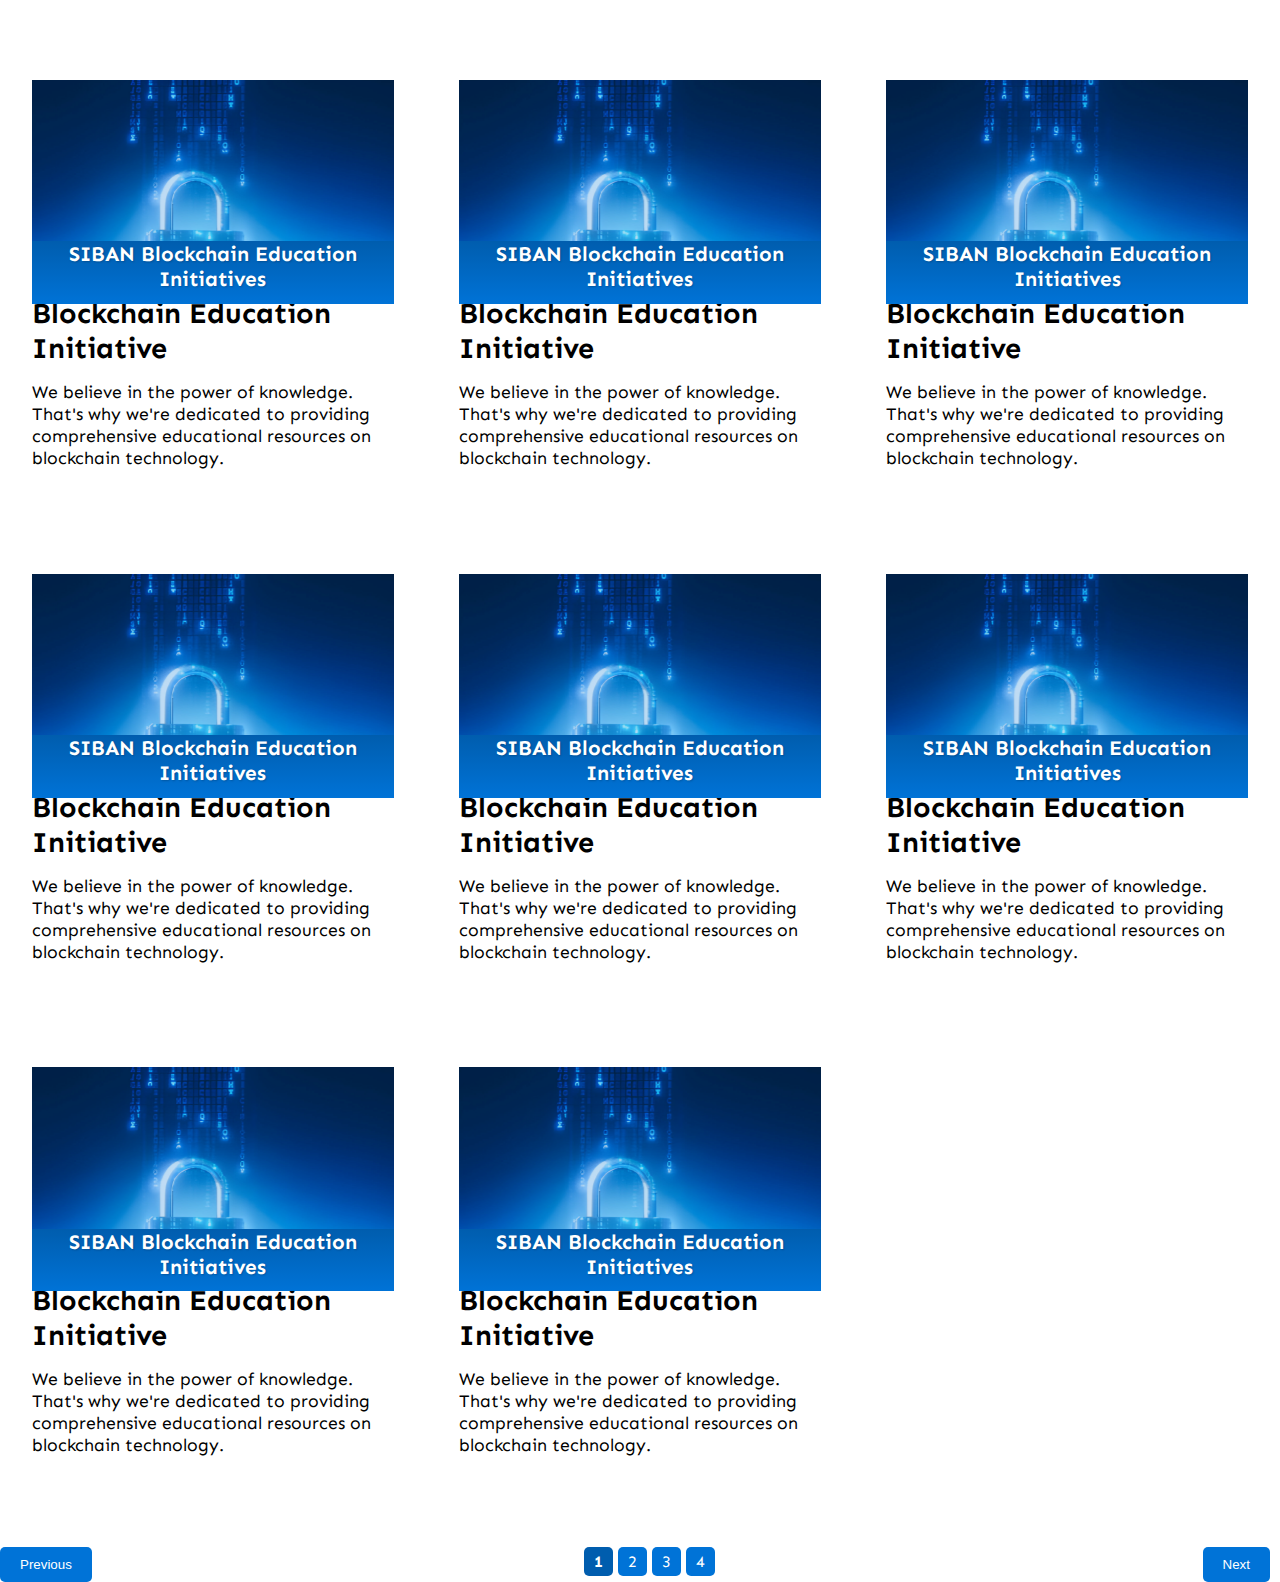
<file: per.html>
<!DOCTYPE html>
<html lang="en">
<head>
    <meta charset="UTF-8">
    <meta name="viewport" content="width=device-width, initial-scale=1.0">
    <title>Document</title>
    <link rel="stylesheet" href="css/style.css">
</head>
<body>
    <!DOCTYPE html>
<html lang="en">
<head>
    <meta charset="UTF-8">
    <meta name="viewport" content="width=device-width, initial-scale=1.0">
    <title>Pagination Example</title>
    <style>
    

        .pagination {
            margin-top: 20px;
        }

        .pagination button {
            margin-right: 10px;
        }

        .pagination .pageNumber {
            cursor: pointer;
        }

        .pagination .pageNumber.active {
            font-weight: bold;
        }

        .SIBAN_blockchain_flex1{
            display: grid;
            grid-template-columns: 1fr 1fr 1fr;
            gap: .1rem;
        }
    </style>
</head>
<body>

<div class="SIBAN_blockchain_edu">
    <div class="SIBAN_blockchain_flex1">
        <!-- Content Blocks -->
        <div class="SIBAN_blockchain_info">
            <div class="SIBAN_blockchain_img_content" style="background-image: url('images/blcokchain_image.png');">
                <div class="SIBAN_blockchain_content_1">
                    <h4>SIBAN Blockchain Education Initiatives</h4>
                </div>
            </div>
            <div class="SIBAN_blockchain_content_2">
                <h3>Blockchain Education Initiative</h3>
                <p>We believe in the power of knowledge. That's why we're dedicated to providing comprehensive 
                    educational resources on blockchain technology.
                </p>
                <a style="color: #fff;" href="#">Documentation <i class="fa fa-arrow-right" aria-hidden="true"></i></a>
            </div>
        </div>
    
        <div class="SIBAN_blockchain_info">
            <div class="SIBAN_blockchain_img_content" style="background-image: url('images/blcokchain_image.png');">
                <div class="SIBAN_blockchain_content_1">
                    <h4>SIBAN Blockchain Education Initiatives</h4>
                </div>
            </div>
            <div class="SIBAN_blockchain_content_2">
                <h3>Blockchain Education Initiative</h3>
                <p>We believe in the power of knowledge. That's why we're dedicated to providing comprehensive 
                    educational resources on blockchain technology.
                </p>
                <a style="color: #fff;" href="#">Documentation <i class="fa fa-arrow-right" aria-hidden="true"></i></a>
            </div>
        </div>
    
        <div class="SIBAN_blockchain_info">
            <div class="SIBAN_blockchain_img_content" style="background-image: url('images/blcokchain_image.png');">
                <div class="SIBAN_blockchain_content_1">
                    <h4>SIBAN Blockchain Education Initiatives</h4>
                </div>
            </div>
            <div class="SIBAN_blockchain_content_2">
                <h3>Blockchain Education Initiative</h3>
                <p>We believe in the power of knowledge. That's why we're dedicated to providing comprehensive 
                    educational resources on blockchain technology.
                </p>
                <a style="color: #fff;" href="#">Documentation <i class="fa fa-arrow-right" aria-hidden="true"></i></a>
            </div>
        </div>
    
        <div class="SIBAN_blockchain_info">
            <div class="SIBAN_blockchain_img_content" style="background-image: url('images/blcokchain_image.png');">
                <div class="SIBAN_blockchain_content_1">
                    <h4>SIBAN Blockchain Education Initiatives</h4>
                </div>
            </div>
            <div class="SIBAN_blockchain_content_2">
                <h3>Blockchain Education Initiative</h3>
                <p>We believe in the power of knowledge. That's why we're dedicated to providing comprehensive 
                    educational resources on blockchain technology.
                </p>
                <a style="color: #fff;" href="#">Documentation <i class="fa fa-arrow-right" aria-hidden="true"></i></a>
            </div>
        </div>
    
        <div class="SIBAN_blockchain_info">
            <div class="SIBAN_blockchain_img_content" style="background-image: url('images/blcokchain_image.png');">
                <div class="SIBAN_blockchain_content_1">
                    <h4>SIBAN Blockchain Education Initiatives</h4>
                </div>
            </div>
            <div class="SIBAN_blockchain_content_2">
                <h3>Blockchain Education Initiative</h3>
                <p>We believe in the power of knowledge. That's why we're dedicated to providing comprehensive 
                    educational resources on blockchain technology.
                </p>
                <a style="color: #fff;" href="#">Documentation <i class="fa fa-arrow-right" aria-hidden="true"></i></a>
            </div>
        </div>

        <div class="SIBAN_blockchain_info">
            <div class="SIBAN_blockchain_img_content" style="background-image: url('images/blcokchain_image.png');">
                <div class="SIBAN_blockchain_content_1">
                    <h4>SIBAN Blockchain Education Initiatives</h4>
                </div>
            </div>
            <div class="SIBAN_blockchain_content_2">
                <h3>Blockchain Education Initiative</h3>
                <p>We believe in the power of knowledge. That's why we're dedicated to providing comprehensive 
                    educational resources on blockchain technology.
                </p>
                <a style="color: #fff;" href="#">Documentation <i class="fa fa-arrow-right" aria-hidden="true"></i></a>
            </div>
        </div>
    
        <div class="SIBAN_blockchain_info">
            <div class="SIBAN_blockchain_img_content" style="background-image: url('images/blcokchain_image.png');">
                <div class="SIBAN_blockchain_content_1">
                    <h4>SIBAN Blockchain Education Initiatives</h4>
                </div>
            </div>
            <div class="SIBAN_blockchain_content_2">
                <h3>Blockchain Education Initiative</h3>
                <p>We believe in the power of knowledge. That's why we're dedicated to providing comprehensive 
                    educational resources on blockchain technology.
                </p>
                <a style="color: #fff;" href="#">Documentation <i class="fa fa-arrow-right" aria-hidden="true"></i></a>
            </div>
        </div>
    
        <div class="SIBAN_blockchain_info">
            <div class="SIBAN_blockchain_img_content" style="background-image: url('images/blcokchain_image.png');">
                <div class="SIBAN_blockchain_content_1">
                    <h4>SIBAN Blockchain Education Initiatives</h4>
                </div>
            </div>
            <div class="SIBAN_blockchain_content_2">
                <h3>Blockchain Education Initiative</h3>
                <p>We believe in the power of knowledge. That's why we're dedicated to providing comprehensive 
                    educational resources on blockchain technology.
                </p>
                <a style="color: #fff;" href="#">Documentation <i class="fa fa-arrow-right" aria-hidden="true"></i></a>
            </div>
        </div>
    
        <div class="SIBAN_blockchain_info">
            <div class="SIBAN_blockchain_img_content" style="background-image: url('images/blcokchain_image.png');">
                <div class="SIBAN_blockchain_content_1">
                    <h4>SIBAN Blockchain Education Initiatives</h4>
                </div>
            </div>
            <div class="SIBAN_blockchain_content_2">
                <h3>Blockchain Education Initiative</h3>
                <p>We believe in the power of knowledge. That's why we're dedicated to providing comprehensive 
                    educational resources on blockchain technology.
                </p>
                <a style="color: #fff;" href="#">Documentation <i class="fa fa-arrow-right" aria-hidden="true"></i></a>
            </div>
        </div>
    
        <div class="SIBAN_blockchain_info">
            <div class="SIBAN_blockchain_img_content" style="background-image: url('images/blcokchain_image.png');">
                <div class="SIBAN_blockchain_content_1">
                    <h4>SIBAN Blockchain Education Initiatives</h4>
                </div>
            </div>
            <div class="SIBAN_blockchain_content_2">
                <h3>Blockchain Education Initiative</h3>
                <p>We believe in the power of knowledge. That's why we're dedicated to providing comprehensive 
                    educational resources on blockchain technology.
                </p>
                <a style="color: #fff;" href="#">Documentation <i class="fa fa-arrow-right" aria-hidden="true"></i></a>
            </div>
        </div>

        <div class="SIBAN_blockchain_info">
            <div class="SIBAN_blockchain_img_content" style="background-image: url('images/blcokchain_image.png');">
                <div class="SIBAN_blockchain_content_1">
                    <h4>SIBAN Blockchain Education Initiatives</h4>
                </div>
            </div>
            <div class="SIBAN_blockchain_content_2">
                <h3>Blockchain Education Initiative</h3>
                <p>We believe in the power of knowledge. That's why we're dedicated to providing comprehensive 
                    educational resources on blockchain technology.
                </p>
                <a style="color: #fff;" href="#">Documentation <i class="fa fa-arrow-right" aria-hidden="true"></i></a>
            </div>
        </div>
    
        <div class="SIBAN_blockchain_info">
            <div class="SIBAN_blockchain_img_content" style="background-image: url('images/blcokchain_image.png');">
                <div class="SIBAN_blockchain_content_1">
                    <h4>SIBAN Blockchain Education Initiatives</h4>
                </div>
            </div>
            <div class="SIBAN_blockchain_content_2">
                <h3>Blockchain Education Initiative</h3>
                <p>We believe in the power of knowledge. That's why we're dedicated to providing comprehensive 
                    educational resources on blockchain technology.
                </p>
                <a style="color: #fff;" href="#">Documentation <i class="fa fa-arrow-right" aria-hidden="true"></i></a>
            </div>
        </div>
    
        <div class="SIBAN_blockchain_info">
            <div class="SIBAN_blockchain_img_content" style="background-image: url('images/blcokchain_image.png');">
                <div class="SIBAN_blockchain_content_1">
                    <h4>SIBAN Blockchain Education Initiatives</h4>
                </div>
            </div>
            <div class="SIBAN_blockchain_content_2">
                <h3>Blockchain Education Initiative</h3>
                <p>We believe in the power of knowledge. That's why we're dedicated to providing comprehensive 
                    educational resources on blockchain technology.
                </p>
                <a style="color: #fff;" href="#">Documentation <i class="fa fa-arrow-right" aria-hidden="true"></i></a>
            </div>
        </div>
    
        <div class="SIBAN_blockchain_info">
            <div class="SIBAN_blockchain_img_content" style="background-image: url('images/blcokchain_image.png');">
                <div class="SIBAN_blockchain_content_1">
                    <h4>SIBAN Blockchain Education Initiatives</h4>
                </div>
            </div>
            <div class="SIBAN_blockchain_content_2">
                <h3>Blockchain Education Initiative</h3>
                <p>We believe in the power of knowledge. That's why we're dedicated to providing comprehensive 
                    educational resources on blockchain technology.
                </p>
                <a style="color: #fff;" href="#">Documentation <i class="fa fa-arrow-right" aria-hidden="true"></i></a>
            </div>
        </div>
    
        <div class="SIBAN_blockchain_info">
            <div class="SIBAN_blockchain_img_content" style="background-image: url('images/blcokchain_image.png');">
                <div class="SIBAN_blockchain_content_1">
                    <h4>SIBAN Blockchain Education Initiatives</h4>
                </div>
            </div>
            <div class="SIBAN_blockchain_content_2">
                <h3>Blockchain Education Initiative</h3>
                <p>We believe in the power of knowledge. That's why we're dedicated to providing comprehensive 
                    educational resources on blockchain technology.
                </p>
                <a style="color: #fff;" href="#">Documentation <i class="fa fa-arrow-right" aria-hidden="true"></i></a>
            </div>
        </div>

        <div class="SIBAN_blockchain_info">
            <div class="SIBAN_blockchain_img_content" style="background-image: url('images/blcokchain_image.png');">
                <div class="SIBAN_blockchain_content_1">
                    <h4>SIBAN Blockchain Education Initiatives</h4>
                </div>
            </div>
            <div class="SIBAN_blockchain_content_2">
                <h3>Blockchain Education Initiative</h3>
                <p>We believe in the power of knowledge. That's why we're dedicated to providing comprehensive 
                    educational resources on blockchain technology.
                </p>
                <a style="color: #fff;" href="#">Documentation <i class="fa fa-arrow-right" aria-hidden="true"></i></a>
            </div>
        </div>
    
        <div class="SIBAN_blockchain_info">
            <div class="SIBAN_blockchain_img_content" style="background-image: url('images/blcokchain_image.png');">
                <div class="SIBAN_blockchain_content_1">
                    <h4>SIBAN Blockchain Education Initiatives</h4>
                </div>
            </div>
            <div class="SIBAN_blockchain_content_2">
                <h3>Blockchain Education Initiative</h3>
                <p>We believe in the power of knowledge. That's why we're dedicated to providing comprehensive 
                    educational resources on blockchain technology.
                </p>
                <a style="color: #fff;" href="#">Documentation <i class="fa fa-arrow-right" aria-hidden="true"></i></a>
            </div>
        </div>
    
        <div class="SIBAN_blockchain_info">
            <div class="SIBAN_blockchain_img_content" style="background-image: url('images/blcokchain_image.png');">
                <div class="SIBAN_blockchain_content_1">
                    <h4>SIBAN Blockchain Education Initiatives</h4>
                </div>
            </div>
            <div class="SIBAN_blockchain_content_2">
                <h3>Blockchain Education Initiative</h3>
                <p>We believe in the power of knowledge. That's why we're dedicated to providing comprehensive 
                    educational resources on blockchain technology.
                </p>
                <a style="color: #fff;" href="#">Documentation <i class="fa fa-arrow-right" aria-hidden="true"></i></a>
            </div>
        </div>
    
        <div class="SIBAN_blockchain_info">
            <div class="SIBAN_blockchain_img_content" style="background-image: url('images/blcokchain_image.png');">
                <div class="SIBAN_blockchain_content_1">
                    <h4>SIBAN Blockchain Education Initiatives</h4>
                </div>
            </div>
            <div class="SIBAN_blockchain_content_2">
                <h3>Blockchain Education Initiative</h3>
                <p>We believe in the power of knowledge. That's why we're dedicated to providing comprehensive 
                    educational resources on blockchain technology.
                </p>
                <a style="color: #fff;" href="#">Documentation <i class="fa fa-arrow-right" aria-hidden="true"></i></a>
            </div>
        </div>
    
        <div class="SIBAN_blockchain_info">
            <div class="SIBAN_blockchain_img_content" style="background-image: url('images/blcokchain_image.png');">
                <div class="SIBAN_blockchain_content_1">
                    <h4>SIBAN Blockchain Education Initiatives</h4>
                </div>
            </div>
            <div class="SIBAN_blockchain_content_2">
                <h3>Blockchain Education Initiative</h3>
                <p>We believe in the power of knowledge. That's why we're dedicated to providing comprehensive 
                    educational resources on blockchain technology.
                </p>
                <a style="color: #fff;" href="#">Documentation <i class="fa fa-arrow-right" aria-hidden="true"></i></a>
            </div>
        </div>

        <div class="SIBAN_blockchain_info">
            <div class="SIBAN_blockchain_img_content" style="background-image: url('images/blcokchain_image.png');">
                <div class="SIBAN_blockchain_content_1">
                    <h4>SIBAN Blockchain Education Initiatives</h4>
                </div>
            </div>
            <div class="SIBAN_blockchain_content_2">
                <h3>Blockchain Education Initiative</h3>
                <p>We believe in the power of knowledge. That's why we're dedicated to providing comprehensive 
                    educational resources on blockchain technology.
                </p>
                <a style="color: #fff;" href="#">Documentation <i class="fa fa-arrow-right" aria-hidden="true"></i></a>
            </div>
        </div>
    
        <div class="SIBAN_blockchain_info">
            <div class="SIBAN_blockchain_img_content" style="background-image: url('images/blcokchain_image.png');">
                <div class="SIBAN_blockchain_content_1">
                    <h4>SIBAN Blockchain Education Initiatives</h4>
                </div>
            </div>
            <div class="SIBAN_blockchain_content_2">
                <h3>Blockchain Education Initiative</h3>
                <p>We believe in the power of knowledge. That's why we're dedicated to providing comprehensive 
                    educational resources on blockchain technology.
                </p>
                <a style="color: #fff;" href="#">Documentation <i class="fa fa-arrow-right" aria-hidden="true"></i></a>
            </div>
        </div>
    
        <div class="SIBAN_blockchain_info">
            <div class="SIBAN_blockchain_img_content" style="background-image: url('images/blcokchain_image.png');">
                <div class="SIBAN_blockchain_content_1">
                    <h4>SIBAN Blockchain Education Initiatives</h4>
                </div>
            </div>
            <div class="SIBAN_blockchain_content_2">
                <h3>Blockchain Education Initiative</h3>
                <p>We believe in the power of knowledge. That's why we're dedicated to providing comprehensive 
                    educational resources on blockchain technology.
                </p>
                <a style="color: #fff;" href="#">Documentation <i class="fa fa-arrow-right" aria-hidden="true"></i></a>
            </div>
        </div>
    
        <div class="SIBAN_blockchain_info">
            <div class="SIBAN_blockchain_img_content" style="background-image: url('images/blcokchain_image.png');">
                <div class="SIBAN_blockchain_content_1">
                    <h4>SIBAN Blockchain Education Initiatives</h4>
                </div>
            </div>
            <div class="SIBAN_blockchain_content_2">
                <h3>Blockchain Education Initiative</h3>
                <p>We believe in the power of knowledge. That's why we're dedicated to providing comprehensive 
                    educational resources on blockchain technology.
                </p>
                <a style="color: #fff;" href="#">Documentation <i class="fa fa-arrow-right" aria-hidden="true"></i></a>
            </div>
        </div>
    
        <div class="SIBAN_blockchain_info">
            <div class="SIBAN_blockchain_img_content" style="background-image: url('images/blcokchain_image.png');">
                <div class="SIBAN_blockchain_content_1">
                    <h4>SIBAN Blockchain Education Initiatives</h4>
                </div>
            </div>
            <div class="SIBAN_blockchain_content_2">
                <h3>Blockchain Education Initiative</h3>
                <p>We believe in the power of knowledge. That's why we're dedicated to providing comprehensive 
                    educational resources on blockchain technology.
                </p>
                <a style="color: #fff;" href="#">Documentation <i class="fa fa-arrow-right" aria-hidden="true"></i></a>
            </div>
        </div>
        <!-- Add more content blocks as needed -->
    </div>
</div>

<div class="pagination">
    <button id="prevPage">Previous</button>
    <div id="pageNumbers"></div>
    <button id="nextPage">Next</button>
</div>

<script>
    document.addEventListener('DOMContentLoaded', function() {
        const contentBlocks = document.querySelectorAll('.SIBAN_blockchain_info');
        let itemsPerPage = 8;
        let totalPages = Math.ceil(contentBlocks.length / itemsPerPage);
        let currentPage = 1;

        function showPage(page) {
            const startIndex = (page - 1) * itemsPerPage;
            const endIndex = startIndex + itemsPerPage;

            contentBlocks.forEach((block, index) => {
                if (index >= startIndex && index < endIndex) {
                    block.style.display = 'block';
                } else {
                    block.style.display = 'none';
                }
            });
        }

        function updatePagination() {
            const pageNumbersContainer = document.getElementById('pageNumbers');
            pageNumbersContainer.innerHTML = '';

            for (let i = 1; i <= totalPages; i++) {
                const pageNumber = document.createElement('span');
                pageNumber.textContent = i;
                pageNumber.classList.add('pageNumber');
                pageNumber.addEventListener('click', function() {
                    currentPage = i;
                    showPage(currentPage);
                    updatePagination();
                });
                pageNumbersContainer.appendChild(pageNumber);
            }

            // Highlight current page number
            const currentPageNumber = pageNumbersContainer.querySelector(`.pageNumber:nth-child(${currentPage})`);
            if (currentPageNumber) {
                currentPageNumber.classList.add('active');
            }
        }

        // Initial setup
        showPage(currentPage);
        updatePagination();

        // Previous page button
        document.getElementById('prevPage').addEventListener('click', function() {
            if (currentPage > 1) {
                currentPage--;
                showPage(currentPage);
                updatePagination();
            }
        });

        // Next page button
        document.getElementById('nextPage').addEventListener('click', function() {
            if (currentPage < totalPages) {
                currentPage++;
                showPage(currentPage);
                updatePagination();
            }
        });

        // Dynamically adjust items per page based on screen size
        function adjustItemsPerPage() {
            if (window.innerWidth <= 450) {
                itemsPerPage = 2;
            } else {
                itemsPerPage = 8;
            }
            totalPages = Math.ceil(contentBlocks.length / itemsPerPage);
            showPage(currentPage);
            updatePagination();
        }

        window.addEventListener('resize', adjustItemsPerPage);
        adjustItemsPerPage(); // Call initially
    });




</script>

</body>
</html>

</body>
</html>
</file>
<file: css/style.css>
@import url('https://fonts.googleapis.com/css2?family=Archivo:wght@100;200;300;400;500&family=Encode+Sans+Expanded:wght@100;200;300;400;500;600&family=Poppins:ital,wght@0,100;0,200;0,300;0,400;0,500;0,600;1,100;1,200;1,300;1,400;1,500&family=Rubik:wght@300;400;500;600&family=Sen:wght@400..800&display=swap');
@import url('https://fonts.googleapis.com/css2?family=Dancing+Script:wght@400..700&display=swap');


/* @import url('https://fonts.googleapis.com/css2?family=Poppins:wght@100;200;300;400;500&family=Rubik:wght@300;400;500;600&display=swap'); */

    html {
        scroll-behavior: smooth;
    }

    :root {
        --min-padding: 10px;
        --max-padding: 30px;
        --main-color: #0073D7;
        --secondary-color: #00325D;
        --linear-black: #09092E;
      }
    
    *{
        box-sizing: border-box;
        padding: 0;
        margin: 0;
    }

    body{    
        font-family: 'Sen', sans-serif;
    }

    h1{
        font-size: clamp(1rem, 10vw, 50px); /* Min(1rem) Normal(10vw) Max(2.5rem) */
        line-height: 64px;
    }

    h2{
        font-size: 64px;
        line-height: 54px;
    }

    h4{
        font-size: clamp(10px, 5vw, 24px);
        color: #222;
    }

    h6{
        font-weight: 700;
        font-size: 12px;
    }

    p{
        font-size: clamp(1rem, 3vw, 1.1rem);
        font-weight: 400;
        margin: 15px 0 20px 0;
        /* --animation-delay: 500ms */
    }

    /* INNNER PADDING */
    .section-p1{
        padding: 40px 60px;
    }
    
    .section-m1{
        margin: 40px 0;
    }

    nav {
        display: flex;
        justify-content: space-between;
        align-items: center;
        transition: transform 0.3s;
    }
    
    .siban_header{
        position: sticky;
        /* position: fixed;
        width: 100%; */
        top: 0;
        z-index: calc(10000);
        background-color: #0073D7;
        padding: 1rem 3rem;
    }

    

    /* ===== ABOUT ====== */
   

    #about_menu li a{
        color: var(--secondary-color);
    }

    #about_menu_1 li a{
        background-color: #fff;
        color: var(--main-color);
        border: 2px solid #0073D7;
    }

    #about_menu_1 li:nth-of-type(2) a{
        background-color: #0073D7;
        color: #fff;
    }

    .siban_header_image a {
        color: #fff;
        font-weight: bold;
        text-decoration: none;
    }
    
    .menu, .menu_1 {
        display: flex;
        list-style-type: none;
        color: #fff;
        margin: 0;
        padding: 0;
    }

    .menu li a {
        font-weight: 500;
        margin-right: 1rem;
        text-decoration: none;
        color: #dde7f0;
    }
    
    .menu li {
        margin-right: 20px;
    }

    /* .menu li a:visited {
        color: #0073D7; 
        text-decoration: none; 
    } */

    .menu li a:hover {
        color: #4da8ff; 
        text-decoration: underline;
    }

    .menu li a:active {
        color: #66a3e0; 
    }

    .menu_1{
        margin-left: 4rem;
    }

    .menu_1 li {
        margin: 0rem .5rem;
    }
    
    .menu_1 li a{
        color: #fff;
        background-color: #0073D7;
        padding: .5rem 1.5rem;
        border: 1.4px solid #fff;
        border-radius: 2rem;
        text-decoration: none;
    }

    .menu_1 li:nth-child(2) a{
        color: #0073D7;
        background-color: #fff;
    }

    .submenu {
        display: none;
        transition: opacity 0.3s ease-in-out;
        position: absolute;
        top: 100%;
        z-index: 1000;
    }
    
    .menu {
        position: relative; /* Ensure the parent menu item is positioned relatively */
    }
    
    .submenu.active {
        display: block;
    }

    /* CSS code for mobile menu styles */
    .mobile-menu {
        display: none;
        cursor: pointer;
        transition: transform 2s; /* Add a 2-second transition for the transform property */
    }

    .mobile-menu span {
        display: block;
        width: 25px;
        height: 3px;
        background-color: #fff;
        margin-bottom: 5px;
        transition: transform 0.3s;
    }

    .mobile-menu.active span:nth-child(1) {
        transform: translateY(8px) rotate(45deg);
    }

    .mobile-menu.active span:nth-child(2) {
        opacity: 0;
    }

    .mobile-menu.active span:nth-child(3) {
        transform: translateY(-8px) rotate(-45deg);
    }


    /* =============== BLOCKCHAIN ADOPTION ============== */
    .siban_blockhain_adoption {
        text-align: center;
        background-size: cover; 
        background-position: center; 
        background-repeat: no-repeat; 
        width: 100%;
        z-index: -1;
    }

    .siban_blockhain_adoption::after {
        content: ""; 
        position: absolute;
        top: 0; 
        left: 0; 
        width: 100%; 
        height: 100%;
        background-image: url('images/mask.png'); 
        background-size: cover; 
        background-position: center; 
        opacity: 0.5; 
        z-index: -1;
        /* background-color: red; */
    }
    
    .siban_blockhain_body{
        max-width: 80%;
        margin: auto;
        color: #fff;
    }

    .siban_blockhain_content_1{
        margin: 0rem 0rem 3rem 0rem;
    }

    /* Animation */

    .siban_blockhain_content_1 h2 span:nth-of-type(1){
        --animation-delay: 10ms;
    }

    .siban_blockhain_content_1 h2 span:nth-of-type(2){
        --animation-delay: 300ms;
    }

    .siban_blockhain_content_1 h2 span:nth-of-type(3){
        --animation-delay: 500ms;
    }

    .siban_blockhain_content_1 h2 span:nth-of-type(4){
        --animation-delay: 700ms;
    }

    .siban_blockhain_content_1 h2 span:nth-of-type(5){
        --animation-delay: 900ms;
    }

    .siban_blockhain_content_1 h2 span:nth-of-type(6){
        --animation-delay: 1100ms;
    }

    .siban_blockhain_content_1 h2 span{
        opacity: 0;
        position: relative;
        animation: blur 500ms forwards ease-out;
        animation-delay: var(--animation-delay);
    } 
    
    .siban_blockhain_content_1 h2 {
        font-size: clamp(1rem, 5vw, 4rem); /* Min(1rem) Normal(10vw) Max(2.5rem) */
        line-height: 1.2;
        /* text-shadow: 1px 1px 2px rgba(0, 0, 0, 0.2);  */
    }

    .siban_blockhain_content_1 p {
        font-size: clamp(1rem, 3vw, 1.3rem); 
        line-height: 1.2;
        /* text-shadow: 1px 1px 2px rgba(0, 0, 0, 0.2);  */
    }
    
    .SIBAN_bUTTON .menu_1{
        display: flex;
        justify-content: center;
        --animation-delay: 1200ms;
    }

    .SIBAN_rotator img {
        animation: rotateImage 2s linear infinite; /* Rotate the image every 2 seconds */
        margin-top: 2rem;
        width: 40%;
        z-index: -1;
    }



    /* Percentage */
    .SIBAN_percentage{
        background-color: #005DAE;
    } 

    .SIBAN_percentage_category {
        display: flex;
        justify-content: center;
    }
    
    .SIBAN_percentage_1 {
        color: #fff;
        border-right: 1px solid #ccc; /* Add border-right */
        padding: 5px 40px;
        padding-right: 20px; 
        margin-right: 20px; 
    }
    
    /* Remove border-right from the last div */
    .SIBAN_percentage_1:last-child {
        border-right: none;
    }

    .SIBAN_percentage_1 h4{
        color: #fff;
        padding-top: 2rem;
        line-height: 0;
    }


    /*======= ABOUT - WE ENSURE TRANSPARENCY  ====== */
    .SIBAN_world_bg img{
        width: 100%;
    }
    #SIBAN_transparency_details .siban_blockhain_content_1{
        background-color: #fff;
        color: #475667;
    }
    
    .SIBAN_world_bg img {
        animation: zoomInOut 4s infinite; /* 4 seconds for zoom in and out (2s each direction), infinite loop */
        transition: transform 0.3s ease;
    }
    
    

    
    
    
    
    
    /* =============== EXPERIENCE THE VIBRANT ============== */   
     .siban_experience_vibrant{
        text-align: left;
        color: #fff;
        position: relative;
        background-size: cover;
        font-family: 'Clash Display', sans-serif;
    }

    .siban_experience_rap{
        width: 80%;
    }

    .siban_experience_content_1{
        margin: 0rem 0rem 3rem 0rem;
    }

    .siban_experience_content_1 h2 span {
        opacity: 0;
        position: relative;
        color: transparent; 
        background-image: linear-gradient(to right, #fff 70.33%, #b8daf8 70%);
        background-clip: text; 
        -webkit-background-clip: text; /* For Safari */
        animation: blur 500ms forwards ease-out;
        animation-delay: var(--animation-delay);
    }

    
    .siban_experience_content_1 h2 {
        font-size: clamp(1rem, 7vw, 3.8rem); /* Min(1rem) Normal(10vw) Max(2.5rem) */
        line-height: 1.2;
        font-weight: normal;
        /* text-shadow: 1px 1px 2px rgba(0, 0, 0, 0.2);  */
    }

    .siban_experience_content_1 p {
        font-size: clamp(1rem, 3vw, 1.2rem); 
        text-align: justify;
        line-height: 1.2;
        width: 80%;
    }
    

    .SIBAN_experience_img img {
        margin-top: 2rem;
        width: 100%;
        z-index: -1;
    }



    /* Percentage for experience vibrant */

    .siban_experience_rap 
    .SIBAN_percentage_category {
        display: flex;
        justify-content: start;
    }
    
    .siban_experience_rap 
    .SIBAN_percentage_1 {
        color: #fff;
        border-right: 1px solid #ccc; /* Add border-right */
        padding: 5px 40px;
        padding-right: 20px; 
        margin-right: 20px; 
    }
    
    /* Remove border-right from the last div */
    .SIBAN_percentage_1:last-child {
        border-right: none;
    }

    .SIBAN_percentage_1 h4{
        color: #fff;
        padding-top: 2rem;
        line-height: 0;
        font-size: 2rem;
    }


    /* HOST AND MODERATORS */
    .SIBAN_host_moderator_content{
        max-width: 65%;
        margin: auto;
        text-align: center;

        & h3{
            margin-top: 1rem;
            font-size: clamp(1rem, 6vw, 2.9rem)
        }

        & p {
            font-size: clamp(10px, 5vw, 20px);
        }
    }



    /*======= ABOUT - WE ENSURE TRANSPARENCY  ====== */
    .SIBAN_world_bg img{
        width: 100%;
    }
    #SIBAN_transparency_details .siban_blockhain_content_1{
        background-color: #fff;
        color: #475667;
    }
    
    .SIBAN_world_bg img {
        animation: zoomInOut 4s infinite; /* 4 seconds for zoom in and out (2s each direction), infinite loop */
        transition: transform 0.3s ease;
    }

    
    /* =============== OUR MISSION ============== */
    .SIBAN_our_mission{
        background-repeat: no-repeat;
        background-size: 100%;
        background-color: #0073D7;
        color: #fff;
    }

    .SIBAN_our_mission marquee{
        margin-bottom: 4rem;
    }

    .SIBAN_HEADING {
        text-align: center;
        background-color: #fff;
        color: #0073D7;
        padding: 1px;
        border-radius: 60px;
        max-width: 30%;
        margin: auto;
    }

    .SIBAN_HEADING p{
        font-size: 1.2rem;
        font-weight: bold;
    }

    .SIBAN_our_mission_content{
        max-width: 50%;
        margin: auto;
        text-align: center;

        & h3{
            margin-top: 1rem;
            font-size: clamp(1rem, 6vw, 2.5rem)
        }

        & p {
            font-size: clamp(22px, 13vw, 20px);
        }
    }

    .SIBAN_rules{
        padding: 2rem 3rem;
    }

    .SIBAN_rules_flex{
        display: grid;
        grid-template-columns: 2fr 2fr 2fr;
        gap: 2rem;
        text-align: justify;
    }

    .SIBAN_rules_info {
        position: relative;
        padding: 2rem ;
        z-index: 1;
      }

    .SIBAN_rules_info::before {
        content: '';
        position: absolute;
        top: 0;
        left: 0;
        width: 100%;
        height: 100%;
        background-color: #fff;
        border-top-right-radius: 3rem;
        border-bottom-left-radius: 3rem;
        background-size: cover;
        opacity: 0.2;
        z-index: -1;
      }

      .SIBAN_rules_img {
         text-align: right;
      }

      .SIBAN_rules_info h4 {
        color: #fff;
      }

    /* =============== ABOUT THE TEAM ============== */
    #SIBAN_team .SIBAN_our_mission_content{
        max-width: 60%;
        margin: auto;
        text-align: center;

        & h3{
            margin-top: 1rem;
            font-size: clamp(1rem, 6vw, 2.5rem)
        }

        & p {
            font-size: clamp(8px, 4vw, 16px);
        }
    }


    /* === ABOUT THE TEAM MEMBERS ==== */

    .SIBAN_team_member_flex{
        display: grid;
        grid-template-columns: 1fr 1fr 1fr ;
        gap: 3rem;
    }
    
    /* === THE ADVISORY BOARD === */
    .the_advisory_board{
        margin-top: 5rem;
    }

    #SIBAN_advisory_board{
        display: grid;
        grid-template-columns: 1fr 1fr 1fr 1fr;
        gap: 3rem;
    }

    .SIBAN_team_member_flipper {
        position: relative;
        width: 100%; 
        height: auto; 
        perspective: 1000px;
    }
    
    .SIBAN_team_member_flipper:hover .SIBAN_front_img {
        transform: rotateY(-180deg); /* Rotate the front content to the back on hover */
    }
    
    .SIBAN_team_member_flipper:hover .SIBAN_back_img {
        transform: rotateY(0deg); /* Rotate the back content to the front on hover */
    }

    .SIBAN_front_img img {
        filter: grayscale(100%);
        width: 100%;
        height: 100%;
        z-index: 1;
    }
    
    .SIBAN_front_img::before {
        content: '';
        position: absolute;
        top: 0;
        left: 0;
        width: 100%;
        height: 98%;
        background-color: rgba(21, 129, 224, 0.6);
    }
    

    .SIBAN_back_img img{
        width: 100%;
        height: 100%;
    }

    
    .SIBAN_front_img, .SIBAN_back_img {
        position: absolute;
        top: 0;
        left: 0;
        backface-visibility: hidden;
        /* transition: transform 0.9s ease 0.3s; */
    }
    
    .SIBAN_back_img {
        position: relative;
        background-size: cover; 
        background-position: center; 
        background-repeat: no-repeat; 
        background-color: red;
        transform: rotateY(180deg); /* Initially hide the back content */
        z-index: 1;
    }

    .SIBAN_back_img::before{
        content: '';
        position: absolute;
        top: 71.5%;
        left: 0;
        width: 100%;
        height: 100%;
        background: linear-gradient(to right, #005DAE, #0073D7);
        height: 28%;
        /* z-index: -1; */
    }

    .SIBAN_back_img_content {
        position: absolute;
        top: 90%;
        left: 58%;
        transform: translate(-50%, -50%);
        color: #fff;
        width: 100%;
        line-height: 0;
    }

    .SIBAN_back_img_content b {
        font-size: 18.5px;
    }

    .SIBAN_back_img_content p{
        line-height: 15px;
        font-size: 15px;
    }

    .SIBAN_back_img_content p:nth-of-type(2){
        font-size: .6rem;
    }
   
    
    /* =============== TRANSPARENCY ============== */
    .SIBAN_transparency_flex{
        display: flex;
        align-items: center;
        justify-content: space-between;
        margin-top: 8rem;
        position: relative;
        z-index: 1;
        color: #fff;
    }

    .SIBAN_transparency_flex::before {
        content: '';
        position: absolute;
        top: 5;
        left: 150px;
        width: 90%;
        height: 80%;
        background-color: #fff;
        border-radius: 3rem;
        background-size: cover;
        opacity: 0.2;
        z-index: 1;
        transform: rotate(173deg); 
      }

    .SIBAN_transparency_img img{
        width: 500px;
    }

    .SIBAN_transparency_content{
        z-index: 1;
        text-align: center;
    }

    .SIBAN_transparency_content h2{
        font-size: 3rem;
        line-height: 0;
    }

    .SIBAN_transparency_content p{
        margin: 2.5rem 0rem;
    }

    
    /* =============== EXPLORE OUR PROJECTS ============== */
    .SIBAN_explore_projects{
        padding: 80px 0px;
    }
    .SIBAN_explore_content{
        max-width: 60%;
        margin: auto;
        text-align: center;

        & h3{
            margin-top: 1rem;
            font-size: clamp(1rem, 7vw, 2rem)
        }

        & p {
            font-size: clamp(10px, 5vw, 20px);
        }
        
        & p:nth-of-type(1){
            line-height: 0;
            font-weight: 500;
        }
    }


    /* =============== SIBAN BLOCKCHAIN EDUCATOON INITIATIVES ============== */
    .SIBAN_blockchain_edu{
        margin-top: 3rem;
    }
    
    .SIBAN_blockchain_flex{
        display: grid;
        grid-template-columns: 2fr 2fr;
        gap: 2rem;
        text-align: justify;
    }
    
    .SIBAN_blockchain_info{
        padding: 2rem;
    }

    .SIBAN_blockchain_img_content{
        height: 200px;
        position: relative;
    }


    .SIBAN_blockchain_content_1{
        padding: .4rem 0rem;
        position: relative;
        top: 155px;
        z-index: calc(3);
    }
    
    .SIBAN_blockchain_content_1::before{
        content: '';
        position: absolute;
        top: 5;
        left: 0;
        width: 100%;
        height: 100%;
        background: linear-gradient(to bottom, #005DAE, #0073D7);
        z-index: -1;
    }

    .SIBAN_blockchain_content_1 h4{
        /* color: var(--main-color); */
        color: #fff;
        text-align: center;
        text-shadow: 1px 1px 2px rgba(0, 0, 0, 0.2); 
        font-size: 1.3rem;
    }

    .SIBAN_blockchain_content_2{
        margin-top: 1rem;
    }

    .SIBAN_blockchain_content_2 h3{
        font-size: 1.8rem;
    }


    /* =============== SIBAN EVENT INFO ============== */
    .SIBAN_event{
        margin-top: 3rem;
    }

    .SIBAN_event_upcoming_flex{
        display: grid;
        grid-template-columns: 2fr 2fr;
        align-items: center;
        margin-bottom: 40px;
    }

    .SIBAN_event_search {
        position: relative;
        text-align: center;
    }
    
    .SIBAN_event_search input[type="text"] {
        width: calc(100% - 30px);
        padding: 15px;
        padding-left: 40px; 
        border: 1px solid #ccc;
        border-radius: 5px;
        outline: none;
        font-size: 16px;
        box-sizing: border-box;
        background-color: #fff;
        box-shadow: 0 2px 4px rgba(0, 0, 0, 0.1);
    }
    
    .SIBAN_search-icon {
        position: absolute;
        left: 30px;
        top: 50%;
        transform: translateY(-50%);
    }
    
    .SIBAN_search-icon i {
        font-size: 18px;
        color: #666;
    }
    
    .SIBAN_event_flex{
        display: grid;
        grid-template-columns: 1fr 1fr 1fr 1fr;
        gap: 1rem;
        text-align: justify;
    }
    
    .SIBAN_event_info{
        padding: 1rem;
        position: relative;
        z-index: 1;
    }
    
    .SIBAN_event_info::before{
        content: '';
        position: absolute;
        top: 0;
        left: 0;
        width: 100%;
        height: 100%;
        background-color: #E7F4FF;
        border-radius: 1rem;
        opacity: 0.4;
        z-index: -1;
    }

    .SIBAN_event_img_content {
        height: 150px;
        /* width: 100%; */
        object-fit: cover;
        position: relative;
        background-position: center;
        background-size: cover;
        background-repeat: no-repeat;
        background-color: #f0f0f0;
    }
    
    .SIBAN_event_img_content::before {
        content: "";
        display: block;
        position: absolute;
        top: 0;
        left: 0;
        width: 100%;
        height: 100%;
        background: rgba(0, 0, 0, 0.2); 
        z-index: 1; 
    }
    

    .SIBAN_event_content_1{
        padding: .4rem 0rem;
        position: relative;
        top: 2vh;
        left: -80px;
        z-index: calc(3);
    }

    .SIBAN_event_content_1 h4{
        color: #fff;
        text-align: center;
        font-size: 1.1rem;
    }

    .SIBAN_event_content_2 a{
        text-decoration: none;
        color: #fff;
    }

    .SIBAN_event_content_2 a:hover{
        text-decoration: underline;
        color: #E7F4FF;
    }

    .SIBAN_event_content_2{
        margin-top: 1rem;
    }

    .SIBAN_event_content_2 h3{
        font-size: 15px;
    }
    

    .SIBAN_event_content_2 p{
        font-size: 12px;
    }


    /* PAGINATION IN UPCOMING EVENT */
    .pagination {
        margin-top: 20px;
        display: flex;
        justify-content: space-between;
    }

    .pagination .pageNumber {
        cursor: pointer;
    }

    .pagination button {
        padding: 10px 20px;
        margin-right: 10px;
        background-color: #0073D7;
        color: #fff;
        border: none;
        border-radius: 5px;
        cursor: pointer;
        transition: background-color 0.3s;
    }
    
    .pagination button:hover {
        background-color: #005DAE;
    }
    
    #pageNumbers span {
        display: inline-block;
        padding: 5px 10px;
        margin-right: 5px;
        background-color: #0073D7;
        color: #fff;
        border-radius: 5px;
        cursor: pointer;
        transition: background-color 0.3s;
    }
    
    #pageNumbers span:hover {
        background-color: #005DAE;
    }
    
    #pageNumbers .active {
        background-color: #005DAE;
    }




    /* =============== SIBAN ECOSYSTEM ============== */   
    .siban_ecosystem{
        color: #fff;
        /* height: 600px; */
    }

    .siban_ecosystem_rap{
        width: 100%;
    }

    .SIBAN_ecosystem_img img{
        width: 100%;
        display: none;
    }

    .siban_ecosystem_rap{
        padding-top: 15rem;
    }
    
    .siban_ecosystem_content_1 h2 {
        font-size: clamp(1rem, 9.5vw, 7rem); 
        line-height: 1.2;
        font-weight: 300;
    }

    .siban_ecosystem_content_1 p {
        font-size: clamp(1rem, 3vw, 1.2rem); 
        text-align: justify;
        line-height: 1.2;
        width: 80%;
    }


    /* ======= SIWEP AND BACPAC======= */  
    .SIBAN_siwep_bacpac{
        color: #fff;
        text-align: justify;
    }

    .SIBAN_swipe_content{
        /* background-color: #fff; */
        position: relative;
        z-index: 1;
        padding: 2rem;
        margin-top: 1rem;
    }

    .SIBAN_swipe_content::before{
        content: '';
        position: absolute;
        top: 0;
        left: 0;
        width: 100%;
        height: 100%;
        background-color: #fff;
        /* border-radius: 3rem; */
        background-size: cover;
        opacity: 0.2;
        z-index: -1;
    }

    .SIBAN_swipe_img img{
        width: 100%;
    }

    .SIBAN_swipe_content h2{
        font-size: 2rem;
        font-weight: 100;
    }

    .SIBAN_swipe_flex{
        display: grid;
        grid-template-columns: 2fr 1fr;
        gap: 2rem;
    }









    /* =============== FAQ ============== */
    .SIBAN_main{
        padding: 2rem 0rem;
        background-size: cover; 
        background-color: #0073D7;
        color: #fff;
    }

    .SIBAN_main .SIBAN_bUTTON{
        margin: 1rem 0rem;
    }

    .SIBAN_faq{
        max-width: 850px;
        margin: auto;
    }

    .SIBAN_faq_header{
        text-align: center;

        & p{
            font-size: 1rem;
        }

        & h4{
            font-size: clamp(10px, 6vw, 34px);
            line-height: 0.5;
            color: #fff;
        }
    }

    .SIBAN_faq_search {
        position: relative;
        margin-bottom: 20px;
        text-align: center;
    }
    
    .SIBAN_faq_search input[type="text"] {
        width: calc(80% - 30px);
        padding: 15px;
        padding-left: 40px; 
        border: 1px solid #ccc;
        border-radius: 5px;
        outline: none;
        font-size: 16px;
        box-sizing: border-box;
        background-color: #fff;
        box-shadow: 0 2px 4px rgba(0, 0, 0, 0.1);
    }
    
    .search-icon {
        position: absolute;
        left: 100px;
        top: 50%;
        transform: translateY(-50%);
    }
    
    .search-icon i {
        font-size: 18px;
        color: #666;
    }

    .siban-content {
        display: none;
    }

    .siban-content p{
        text-align: justify;
    }

    .siban-content h3{
        font-size: 1rem;
    }

    .siban-header {
        font-weight: 600;
        cursor: pointer;
        padding-bottom: 30px ;
        border-bottom: 2px solid #ddd;
        position: relative;
    }

    .siban-item{
        padding: .8rem 0rem;
    }

    .siban-content{
        padding-top: 3rem;
    }

    .siban-header .icon {
        position: absolute;
        top: 50%;
        right: 10px;
        transform: translateY(-50%);
        transition: transform 0.3s ease;
    }

    .siban-item.active .siban-header .icon {
        transform: translateY(-50%) rotate(180deg);
    }

    .siban-content {
        padding-top: 30px;
    }

    #searchMessage {
        color: red;
        margin-top: 10px;
    }
    
    
    /* =============== BECOME A CORPORATE MEMBER ============== */
    .SIBAN_corporate{
        background-color: #0073D7;
        padding: 12rem 4rem;
        background-size: cover; 
        background-position: center; 
        background-repeat: no-repeat; 
    }

    .SIBAN_corporate_background{
        padding: 2rem 5rem;
        text-align: center;
        color: #fff;
        position: relative;
        z-index: 1;
    }

    .SIBAN_corporate_background::before {
        content: '';
        position: absolute;
        top: -90px;
        left: 100px;
        width: 90%;
        height: 400px;
        background-color: #fff;
        border-radius: 3rem;
        background-size: cover;
        opacity: 0.2;
        z-index: -1;
        transform: rotate(173deg); 
      }

      .SIBAN_corporate_background h3{
        font-size: 2.5rem; 
      }

      .SIBAN_corporate .menu_1{
        display: flex;
        justify-content: center;
        margin-top: 2rem;
      }
    
    
    /* =============== ABOUT OUR LEADERSHIP ============== */
    .SIBAN_leadership{
        /* background-color: #0073D7; */
        padding: 12rem 4rem;
        /* background-size: cover; 
        background-position: center; 
        background-repeat: no-repeat;  */
    }

    .SIBAN_leadership_background{
        padding: 2rem 5rem;
        text-align: center;
        color: #fff;
        position: relative;
        z-index: 1;
    }

    .SIBAN_leadership_background::before {
        content: '';
        position: absolute;
        top: -50px;
        left: 50px;
        width: 90%;
        height: 400px;
        background-color: #fff;
        border-radius: 3rem;
        background-size: cover;
        opacity: 0.2;
        z-index: -1;
        transform: rotate(173deg); 
      }

      .SIBAN_leadership h3{
        font-size: 48px; 
      }

      .SIBAN_leadership p{
        font-size: 18px; 
      }

      .SIBAN_corporate .menu_1{
        display: flex;
        justify-content: center;
        margin-top: 2rem;
      }


    /* SIBAN STORE */
    #SIBAN_store_menu .menu_1 li a{
        color: #fff;
        background-color: #0073D7;
        padding: .7rem 1.5rem;
        border: 1.4px solid #fff;
        border-radius: .5rem;
    }

    .SIBAN_merchandise_books_cart a {
        text-decoration: none;
        color: #000; 
        margin-right: 20px;
    }

    .SIBAN_merchandise_books_cart a.active {
        color: #0073D7; /* Active link color */
        font-weight: bold; /* Optionally, make the active link bold */
    }

    #SIBAN_store_menu .menu_1 li:nth-child(1) a{
        color: #0073D7;
        background-color: #fff;
        border: 1.4px solid #0073D7;
    }

    .SIBAN_body_store_flex{
        display: grid;
        grid-template-columns: 1fr 4fr;
        margin-top: 2rem;
        /* gap: 3; */
    }

    .SIBAN_body_store_right{
        display: grid;
        grid-template-columns: 1fr 1fr 1fr 1fr;
        gap: 1rem;
    }

    #SIBAN_store_filter button {
        padding: 12px 0px;
        width: 90%;
        font-size: 14px;
        background-color: transparent;
        color: #808080;
        border: none;
        border-bottom: 1px solid #808080;
        cursor: pointer;
        text-align: left;
    }

    #storeSearchBar {
        padding: 8px;
        font-size: 14px;
        border: 1px solid #ccc;
        border-radius: 4px;
        width: 200px;
    }

    .SIBAN_body_store_left .filter_btn_1 {
        padding: 1.2rem 0rem;
    }
    
   #filter_search_btn input[type="search"] {
        width: 90%;
        padding: 8px;
        font-size: 16px;
        border: 1px solid #ccc;
        border-radius: 5px;
        background-color: #fff;
        outline: none;
        transition: border-color 0.3s ease-in-out, box-shadow 0.3s ease-in-out;
    }
    
    #filter_search_btn input[type="search"]:focus {
        border-color: #007bff;
        box-shadow: 0 0 6px rgba(0, 123, 255, 0.5);
    }

    
    .des_amount{
        display: flex;
        justify-content: space-between;
        align-items: center;
    }
    
    .pro img{
        width: 100%;
    }

    .pro b{
        font-size: clamp(15px, 5vw, 1rem);
    }

    .pro h3{
        font-size: clamp(10px, 5vw, 1.2rem);
    }

    .pro h3 span{
        font-size: .8rem;
    }

    .des h5{
        color: #808080;
        font-weight: 200;
        padding: 3px 0px;
    }

    .des .star {
        color: var(--main-color);
        font-weight: 200;
        padding: 3px 0px;
    }

    .add_to_cart {
        display: inline-block;
        margin-top: 10px;
    }
    
    .add_to_cart a {
        display: flex;
        align-items: center;
        font-size: .8rem;
        font-weight: 600;
        text-decoration: none;
        color: #333;
        background-color: #f0f0f0;
        padding: 8px 12px;
        border-radius: 10px;
        transition: background-color 0.3s ease;
    }
    
    .add_to_cart a:hover {
        background-color: #ddd; 
    }
    
    .add_to_cart a i {
        margin-right: 5px;
        color: var(--main-color);
    }
    

    /* PAGINATION IN UPCOMING EVENT */

    .pagination_blog {
        margin-top: 20px;
        display: flex;
        justify-content: space-between;
    }

    .pagination_blog .pageNumber {
        cursor: pointer;
    }

    .pagination_blog button {
        padding: 10px 20px;
        margin-right: 10px;
        background-color: #0073D7;
        color: #fff;
        border: none;
        border-radius: 5px;
        cursor: pointer;
        transition: background-color 0.3s;
    }
    
    .pagination_blog button:hover {
        background-color: #005DAE;
    }
    
    #pageNumbers span {
        display: inline-block;
        padding: 5px 10px;
        margin-right: 5px;
        background-color: #0073D7;
        color: #fff;
        border-radius: 5px;
        cursor: pointer;
        transition: background-color 0.3s;
    }
    
    #pageNumbers span:hover {
        background-color: #005DAE;
    }
    
    #pageNumbers .active {
        background-color: #005DAE;
    }

    .pagination-blog .pagination-buttons button{
        background-color: red;
    }



    /* SINGLE PRODUCT */
    #prodetails{
        display: flex;
        margin-top: 20px;
    }

    #prodetails .single-pro-details{
        width: 40%;
        padding-top: 0px;
    } 

    .single-pro-1{
        border-bottom: 1px solid #667185;
    }

    .single-pro-1:nth-of-type(4){
        border-bottom: none;
    }

    .single-pro-1 h2:nth-of-type(2){
        padding: 1rem 0rem;
    }

    .single-pro-1 p{
        font-size: 1rem;
        color: #667185;
        text-align: justify;
        line-height: 20px;
    }

    .single-pro-1 .star{
        color: #0073D7;
    }

    .single-pro-1_flex{
        display: flex;
        align-items: center;
    }

    .single_quantity_content p{
       font-size: .8rem;
    }
    
    #single_quantity p{
        margin: 0; 
    }

    .pagination_blog {
        margin-top: 20px;
        display: flex;
        justify-content: space-between;
    }

    .pagination_blog .pageNumber {
        cursor: pointer;
    }

    .single-pro-1 button {
        padding: 20px 30px;
        margin: 20px 0px;
        margin-right: 10px;
        background-color: #0073D7;
        color: #fff;
        border: none;
        border-radius: 2rem;
        cursor: pointer;
        transition: background-color 0.3s;
    }
    
    .single-pro-1 button:hover {
        background-color: #005DAE;
    }

    .single-pro-delivery{
        display: flex;
        align-items: center;
        gap: 1rem;
        padding: 1rem;
        border: 1px solid #667185;
        border-radius: .5rem;
    }

    .single-pro-delivery i{
        color: #0073D7;
    }

    .single_delivery_content h3,
    .single_delivery_content p {
        margin-bottom: 0; 
        padding: 0;
        line-height: 1px;
        font-size: clamp(10px, 3vw, 1rem);
    }

    .single_delivery_content p {
        color: #667185;
    }
    
    #pageNumbers span {
        display: inline-block;
        padding: 5px 10px;
        margin-right: 5px;
        background-color: #0073D7;
        color: #fff;
        border-radius: 5px;
        cursor: pointer;
        transition: background-color 0.3s;
    }
    
    #prodetails .single-pro-image{
        width: 40%;
        margin-right: 30px;
    }

    .small-img-group{
        display: flex;
        justify-content: space-between;
    }

    .small-img-col{
        flex-basis: 24%;
        cursor: pointer;
    }

    #prodetails .single-pro-details h4{
        padding: 40px 0 20px 0;
    } 

    #prodetails .single-pro-details h2{
        font-size: clamp(1rem, 5vw, 26px);
        line-height: 20px;
    } 

    #prodetails .single-pro-details select{
        display: block;
        padding: 5px 10px;
        margin-bottom: 10px;
    } 

    #prodetails .single-pro-details input{
        width: 40px;
        height: 40px;
        padding-left: 10px;
        font-size: 16px;
        margin-right: 10px;
    } 

    #prodetails .single-pro-details input:focus{
        outline: none;
    } 

    #prodetails .single-pro-details span{
        line-height: 25px;
        text-align: justify;
    }

    /* .SIBAN_store_shop h3{
        font-size: 1.5rem;
        margin-bottom: 1.5rem;
    } */








    
    
    
    @keyframes rotateImage {
        from {
            transform: rotate(0deg); /* Starting rotation angle */
        }
        to {
            transform: rotate(360deg); /* Ending rotation angle */
        }
    }
    



    
    
    
    
    
    
    
    
    
    /* =============== Footer ============== */
    /* Footer Styles */
    .footer_siban {
        color: #fff;
        z-index: -1;
    }

    .get_in_touch {
        display: grid;
        grid-template-columns: 2fr 3fr;
        gap: 12rem;
    }

    /*======= GET IN TOUCH USING NESTING PROPERTY ====== */
    .get_in_touch_info {
        
        & h4 {
            margin-bottom: 15px;
            color: #fff;
        }

        & p {
            font-size: 16px;
            color: #666;
            text-align: justify;
            color: #fff;
        }
    }

    .get_in_touch_input {
        /* font-family: "caveat", cursive;; */
        & label {
            font-size: 20px;
            margin-bottom: 20px;
            display: block;
        }

        label:nth-of-type(4) {
            margin-bottom: 80px;
        }

        & label span {
            color: red;
        }

        & input[type="text"], input[type="email"], input[type="number"] {
            width: 100%;
            padding: 20px 10px;
            margin-bottom: 15px;
            border: none; 
            background-color: transparent;
            border-bottom: 2px solid #ccc; 
            transition: border-bottom-color 0.3s ease; 
        }

        &   input[type="text"]:focus,
            input[type="email"]:focus,
            input[type="number"]:focus {
                border-bottom-color: #0073D7; /* Change bottom border color when focused */
                outline: none; /* Remove default focus outline */
        }

        &   input[type="text"]::placeholder,
            input[type="email"]::placeholder,
            input[type="number"]::placeholder {
                color: #fff; /* Placeholder text color */
                opacity: 0.4;
                transition: transform 0.3s ease; /* Add transition for transform property */
                transform-origin: left bottom; /* Set transform origin to bottom left */
        }
    
        &   input[type="text"]:focus::placeholder,
            input[type="email"]:focus::placeholder,
            input[type="number"]:focus::placeholder {
                color: #fff; 
                transform: translateY(-100%); 
        }

        &   button {
                padding: 10px 20px;
                background-color: #fff;
                color: #0073D7;
                border: none;
                border-radius: 5px;
                cursor: pointer;
                font-size: 16px;
                font-weight: 500;
                transition: 0.4s ease-in-out;
        }
    
        &   button:hover {
                background-color: #005ea8;
                color: #fff;
                transition: 0.4s ease-in-out;
        }

    }


    #footer_siban h4, button{
        color: #000;
    }

    #footer_siban .SIBAN_footer_li li a {
        color: #000;
        text-decoration: none;
        line-height: 2;
    }

    #footer_siban .SIBAN_footer_link p {
        font-weight: bold;
        color: #000;
        line-height: 0;
    }


   
    /*== NEWSLETTER  === */
    .newsletter_siban {
        display: flex;
        align-items: center;
        justify-content: space-between;
        border-bottom: 1px solid #ccc; 
        margin-bottom: 30px;
        padding: 4rem 0rem 2rem 0rem;

        & h4 {
            font-size: 20px;
            color: #fff;
            margin-bottom: 10px;
        }

        & p {
            font-size: 16px;
            text-align: justify;
        }

        & button {
            font-size: 18px;
            font-weight: 500;
        }

    }

    .newsletter_siban_input {
        display: flex;
        align-items: center;

        & input[type="text"] {
            width: 300px; 
            aspect-ratio: 18 / 3;
            padding: 0 1.25rem;
            border: 1px solid #ccc;
            border-radius: 5px;
            font-size: 14px;
            border: 1px solid transparent;
            border-radius: 4px;
            border-top-right-radius: 0;
            border-bottom-right-radius: 0;
            outline: none;
            /* text-shadow: 1px 1px 2px rgba(0, 0, 0, 0.2);  */  
        }

        & button{
            height: 3.125rem;
            padding: 0 1.25rem;
            border-radius: 4px;
            border-top-left-radius: 0;
            border-bottom-left-radius: 0;
            background-color: #0073D7;
            color: #fff;
            white-space: nowrap;
            border: none;
            cursor: pointer;
        }

        button:hover {
            background-color: #005ea8;
        }
    }

    /* Footer on Store*/
    #footer_siban p{
        color: #000;
    }

    #footer_siban .SIBAN_footer_li li a {
        color: #667185;
    }

    #footer_siban .SIBAN_footer_link p {
        color: #667185;
    }

    #footer_siban input[type="text"] {
        border: 1px solid #ccc;
    }

    #footer_siban .SIBAN_footer_bottom_logo p {
        color: #667185;
    }

    #footer_siban .SIBAN_footer_bottom_social_link .social-icon {
        background-color: var(--main-color);
        color: #fff;
    }

  


    /*== FOOTER STYLING  == */
    .SIBAN_footer_flex {
        display: flex;
        justify-content: space-around;
        flex-wrap: wrap; 
        border-bottom: 1px solid #ccc; 
    }

    .SIBAN_footer_link {
        margin-bottom: 20px;
        flex: 1 0 5%; 
    }

    .SIBAN_footer_link p {
        font-weight: bold;
        color: #cfcfcf;
        line-height: 0;
    }

    .SIBAN_footer_li {
        list-style: none;
        padding: 0;
    }

    .SIBAN_footer_li li {
        margin-bottom: 5px;
    }

    .SIBAN_footer_bottom .SIBAN_footer_li{
        display: flex;
    }

    .SIBAN_footer_li li a {
        color: #fff;
        text-decoration: none;
        line-height: 2;
    }

    .SIBAN_footer_li li a:hover {
        color: #cfcfcf;
    }


    /*== FOOTER BOTTOM  === */
    .SIBAN_footer_bottom {
        color: #fff;
        padding: 30px 0px;
    }

    .SIBAN_footer_bottom_flex {
        display: flex;
        align-items: center;
        justify-content: space-between;
    }

    .SIBAN_footer_bottom_logo img {
        max-width: 100px;
        height: auto;
        margin-bottom: 10px;
    }

    .SIBAN_footer_bottom_logo p {
        font-size: 16px;
        margin-bottom: 10px;
    }

    .SIBAN_footer_bottom_social_link .social-icon {
        color: #fff;
        text-decoration: none;
        font-size: 20px;
        margin-right: 10px;
        background-color: #fff;
        color: #005DAE;
        border-radius: 100%;
        display: inline-block;
        padding: 8px 13px;
    }

    

    .SIBAN_footer_bottom_social_link .social-icon:hover {
        opacity: 0.7;
    }



  @media only screen and (max-width: 1100px) {
    header{padding: 0px 0rem}
    .siban_header{padding: 1rem 2rem; }
    
    /* INNNER PADDING */
    .section-p1{padding: 30px 20px}
    
    .menu {
        display: none;
        flex-direction: column;
        margin: 4rem 0rem 2rem -15rem;
    }
    
    .menu li {
        margin: 2px 0;
        text-align: left;
    }
    
    #mobile_about span {background-color: var(--secondary-color)}
    /* #menu_store span {background-color: var(--secondary-color)} */
    .menu.active {display: flex}
    .mobile-menu {
        margin-top: .8rem;
        display: block
    }

    nav {
        display: flex;
        justify-content: space-between;
        align-items: normal;
    }


    .menu_1{
        margin: 0rem;
        display: block;
    }

    .menu_1 li{
        margin: 2rem 0rem;
        text-align: center;
    }

    /*=================== GET IN TOUCH ================ */
    .get_in_touch {display: block}

    .get_in_touch_input input[type="text"],
    .get_in_touch_input input[type="email"],
    .get_in_touch_input input[type="number"] {
        padding: 10px;
        margin-bottom: 10px;
    }

    .get_in_touch_input input[type="text"]:focus::placeholder,
    .get_in_touch_input input[type="email"]:focus::placeholder,
    .get_in_touch_input input[type="number"]:focus::placeholder {
        transform: translateY(-70%);
    }

    /*======= NEWSLETTER  ====== */
    .newsletter_siban {display: block}

    .newsletter_siban_input input[type="text"] {
        width: 500px;
        aspect-ratio: 20 / 2;  
    }

    /*======= BLOCKCHAIN ADOPTION  ====== */
    .siban_blockhain_content_1{margin: 0rem 0rem 1rem 0rem}


    /*======= PERCENTAGE ====== */
    .SIBAN_percentage_1 p{
        font-size: .9rem;
    }

    /*======= MISSION, VISSION  ====== */
    .SIBAN_our_mission_content {
        max-width: 100%;
    }

    

    .SIBAN_our_mission marquee{margin-bottom: 1rem}
    .SIBAN_rules_flex{display: grid}
    .SIBAN_rules{padding: 2rem 0rem}

    /* =============== TRANSPARENCY ============== */
    .SIBAN_transparency_flex{
        display: block;
        text-align: center;
        margin-top: 4rem;
    }

    .SIBAN_transparency_flex::before {
        top: 250px;
        left: 5px;
        width: 98%;
        height: 50%;
      }
      
    .SIBAN_transparency_img img{width: 350px}
    .SIBAN_transparency_content h2{font-size: 2.5rem}
    .SIBAN_transparency_content p{font-size: 1rem}
    .SIBAN_blockchain_content_2 h3{font-size: 1.2rem}

     /* ========= EXPLORE OUR PROJECTS ======== */
     .SIBAN_explore_content{
        max-width: 90%;
    }

     /* ====== SIBAN BLOCKCHAIN EDUCATION INITIATIVES ==== */
    .SIBAN_blockchain_edu{margin-top: 1rem}
    .SIBAN_blockchain_info{padding: 0rem}
    .SIBAN_blockchain_content_1 h4{font-size: 1rem}
    .SIBAN_blockchain_content_1{top: 160px}
    .SIBAN_blockchain_content_1::before{top: 5}
    .SIBAN_blockchain_flex{gap: 2rem}

    .siban_ecosystem_content_1 p {width: 100%;}
    .SIBAN_swipe_content{padding: 1rem;}
    .SIBAN_swipe_flex{display: block;}
    


    /* ====== BECOME A CORPORATE MEMBER ======== */
    .SIBAN_corporate{
        background-color: #0073D7;
        padding: 6rem 0rem;
    }
    .SIBAN_corporate_background{
        /* margin-top: 8rem; */
        padding: 2rem 5rem;
    }

    .SIBAN_corporate_background::before {
        top: -30px;
        left: 50px;
        width: 90%;
        height: 300px; 
      }

    .SIBAN_corporate_background h3{font-size: 1.8rem}
    .SIBAN_corporate .menu_1{margin-top: 0rem}

    /* === ABOUT OUR LEADERSHIP  ===*/
    .SIBAN_leadership_background{
        padding: 2rem 1rem;
    }

    .SIBAN_leadership_background::before {
        display: none;
    }

    .SIBAN_leadership_background h3{font-size: 1.8rem}
    .SIBAN_leadership_background p{font-size: 1.1rem}
    .SIBAN_leadership .menu_1{margin-top: 0rem}

      
      
    /* === THE TEAM MEMBERS  ===*/
    #SIBAN_team .SIBAN_our_mission_content{
        max-width: 100%;
    }

    #SIBAN_advisory_board{
        grid-template-columns: 1fr 1fr;
    }

    .SIBAN_back_img_content {
        top: 93%;
        left: 58%;
    }
        
    .SIBAN_back_img_content p{
        line-height: 15px;
        font-size: 12px;
    }

    .SIBAN_body_store_flex{
        display: block;
    }

    .SIBAN_body_store_right{
        display: grid;
        grid-template-columns: 1fr 1fr;
        margin-top: 1rem;
    }
    

     /* SINGLE PRODUCT */
     #prodetails{
        display: block;
        margin-top: 20px;
    }

    #prodetails .single-pro-details{
        width: 100%;
        padding-top: 0px;
    } 

    #prodetails .single-pro-image{
        width: 100%;
        margin-right: 30px;
    }
}



@media only screen and (max-width: 450px) {

    .menu_1 li a{padding: .8rem}
    nav .menu_1{display: none}

     /*=========== GET IN TOUCH ========== */
     .get_in_touch_input button {
        margin-top: 1rem;
        border-radius: 2rem;
        padding: 1rem;
        width: 100%;
    }

     /*======= NEWSLETTER  ====== */
    .newsletter_siban {
        display: block;
        padding: 4rem 0rem;
    }    
    
    .newsletter_siban_input {
        display: block;

        & input[type="text"] {
            width: 100%; 
            border-radius: 25px;
            height: 3.2rem;
            margin-bottom: .8rem;
            border: 2px solid #ccc;
            background-color: transparent;
        }

        & input[type="text"]::placeholder {
            color: white;
        }

        button{
            color: #0073D7;
            background-color: #fff;
            border-radius: 25px;
            width: 100%;
            height: 3.2rem;
        }

    }


    /*======= BLOCKCHAIN ADOPTION  ====== */

    .SIBAN_explore_projects{
        padding: 0px;
    }

    .SIBAN_bUTTON .menu_1{
        display: block;
        gap: .1rem;
    }

    .SIBAN_bUTTON .menu_1 li{
        width: 100%;
        background-color: #fff;
        padding: 1rem 0rem;
        border-radius: 3rem;
        cursor: pointer;
        border: 2px solid #fff;
    }

    .SIBAN_bUTTON .menu_1 li:nth-of-type(1){
        background-color: transparent;
    }

    .SIBAN_explore_projects .SIBAN_bUTTON .menu_1 li:nth-of-type(1),
    .SIBAN_faq .SIBAN_bUTTON .menu_1 li:nth-of-type(1),
    .SIBAN_leadership .SIBAN_bUTTON .menu_1 li:nth-of-type(1) {
    background-color: #fff;
    }

    .SIBAN_bUTTON .menu_1 li a{
        background-color: transparent;
        border: none;
    }


    .menu_1 li{margin: 1rem 0rem}

    .menu_1 li:nth-of-type(2) a{
        padding: 1rem 5rem;
        border-radius: 60px;
    }

    .siban_blockhain_body{max-width: 100%}
    .SIBAN_rotator img {width: 80%}
    .SIBAN_percentage_category {animation: marquee 20s linear infinite;}
    .siban_blockhain_content_1 h2 {
        font-size: 2rem;
        font-weight: 100;
    }
    .siban_blockhain_content_1 p {
        font-size: .9rem;
        font-style: italic;
        font-weight: 500;
    }

    .SIBAN_percentage {
        overflow: hidden; 
        white-space: nowrap;
        position: relative; 
      }

    
    /*======= ABOUT - WE ENSURE TRANSPARENCY  ====== */
    #SIBAN_transparency_details h2 {
        font-size: 24px; 
        text-align: left;
        line-height: 1.2;
    }
    
    #SIBAN_transparency_details p {
        font-size: .9rem;
        font-style: normal;
        text-shadow: 0px; 
        font-weight: 100;
        text-align: justify;
    }


    
    
    /*======= MISSION, VISSION  ====== */
    .SIBAN_our_mission_content,
    .SIBAN_explore_content{max-width: 100%}
    .SIBAN_explore_content p{font-size: 15px; padding: 0rem 1rem;}
    .SIBAN_explore_content h3{font-size: 24px;}
    .SIBAN_rules_flex{display: block}
    .SIBAN_HEADING {
        color: #fff;
        background-color: transparent;
        max-width: 70%;
        padding: 0px;
    }

    .SIBAN_HEADING p {
        line-height: 0px;
        margin-top: 3rem;
    }


    .SIBAN_rules_info:nth-of-type(2) {
        position: relative;

      }

    .SIBAN_rules_info:nth-of-type(2)::before {
        background-color: #005ea8;
        opacity: 0.3;
      }




    /*======= ABOUT THE TEAM  ====== */
    #SIBAN_team .SIBAN_our_mission_content{max-width: 100%}


    /* ========= TRANSPARENCY ======== */
    .SIBAN_transparency{
        padding: 6rem 0rem;
    }
    .SIBAN_transparency_flex{margin-top: 2rem}
    .SIBAN_transparency_img img{display: none;}
    .SIBAN_transparency_content h2{font-size: 1.5rem}
    .SIBAN_transparency_content p{
        text-align: justify;
        font-weight: 100;
    }

    .SIBAN_transparency_flex::before {
        display: none;
      }


    .display_bg {
        position: absolute;
        width: 100%;
        height: 470px;
        background-color: #fff;
        top: 1710px;
        left: 0px;
        z-index: 1;
        opacity: 0.2;
    }

    
      /* === EXPLOUR OUR PROJECTS */
      .SIBAN_explore_content h3 {
        font-size: 2rem;
      }
      
      .SIBAN_explore_content p:nth-of-type(2){
            font-weight: 100;
        }

      
    /* ======== SIBAN BLOCKCHAIN EDUCATION INITIATIVES ======== */   
    .SIBAN_blockchain_info{padding-top: 2rem}
    .SIBAN_blockchain_content_1{top: 160px}
    .SIBAN_blockchain_content_2 a{font-style: italic;}
    .SIBAN_blockchain_flex{
        display: block;
        gap: 3rem;
    }
    

    /* ======= FAQ ========= */   
    .SIBAN_faq_header p{font-size: 14px;}
    .SIBAN_faq_search input[type="text"] {width: 100%}
    .search-icon {left: 20px}


    /* ======== BECOME A CORPORATE MEMBER ========= */
    .SIBAN_corporate{
        background-color: #0073D7;
        padding: 4rem 0rem;
    }

    .SIBAN_corporate_background::before {background-color: transparent}
    .SIBAN_corporate_background{padding: 1rem}
    .SIBAN_corporate_background h3{font-size: 1.2rem}

    .SIBAN_corporate_background::before {
        top: 5px;
        left: 20px;
        width: 90%;
        height: 100px;
        transform: rotate(173deg); 
      }

    /* ==== ABOUT OUR LEADERSHIP === */
    .SIBAN_leadership{
        background-color: #0073D7;
        padding: 4rem 0rem;
    }
    
    .SIBAN_leadership_background{padding: 1rem}
    .SIBAN_leadership_background h3{font-size: 1.5rem}
    .SIBAN_leadership_background p{
        font-size: 1rem;
        text-align: justify;
    }

    .SIBAN_leadership_background::before {
        top: 5px;
        left: 20px;
        width: 90%;
        height: 100px;
        transform: rotate(173deg); 
    }

      
    /*======= FOOTER STYLING  ====== */
    .SIBAN_footer_link {
        flex-basis: 45%; 
    }

     /*== FOOTER BOTTOM  === */
     .SIBAN_footer_bottom {
        color: #fff;
        padding: 30px 0px;
    }

    .SIBAN_footer_bottom_flex {display: block}
    .SIBAN_footer_bottom_logo {margin: 2rem 0rem}
    .SIBAN_footer_link .SIBAN_footer_li a{line-height: 1}

    .SIBAN_footer_link .SIBAN_footer_li{
        /* display: block; */
        margin-top: 2rem;
    }

     /* === THE TEAM MEMBERS  ===*/
     #SIBAN_advisory_board{
        display: grid;
        grid-template-columns: 1fr;
        gap: 3rem;
    }

    .SIBAN_team_member_flex{
        /* display: grid; */
        grid-template-columns: 1fr;
        gap: 1rem;
    }

    .the_advisory_board{
        margin-top: 5rem;
    }
    
    .SIBAN_team_member_flipper:hover .SIBAN_front_img {
        transform: rotateY(0deg); 
    }
    
    .SIBAN_team_member_flipper:hover .SIBAN_back_img {
        transform: rotateY(0deg); 
    }
    
    .SIBAN_front_img{
        display: none;
    }

    .SIBAN_back_img {
        position: absolute;
        top: 0;
        left: 0;
        backface-visibility:visible;
        display: block;
    }
    
    .SIBAN_back_img {
        position: relative;
        transform: rotateY(0deg);
    }

    .SIBAN_event_flex{
        display: block;
    }

    .SIBAN_event_info{
        margin: 1rem 0rem;
    }
    
    
    /* === VIBRANT  ===*/

    .siban_experience_rap{
        width: 100%;

        & .SIBAN_percentage_category{
            display: grid; 
            grid-template-columns: 2fr 2fr; 
            white-space: nowrap; 
            gap: 1rem;
        }
    
        & .SIBAN_percentage_1:nth-of-type(2) {
            border-right: none;
        }

        & .SIBAN_percentage_category {animation: none}
        & .siban_experience_content_1 p {width: 100%;}
        & .SIBAN_percentage_1 {padding: 5px 0px;}

    }

    /* HOST AND MODERATOR */

    .SIBAN_host_moderator_content{max-width: 100%;}

    
    @keyframes marquee {
        0% { transform: translateX(100%); } 
        100% { transform: translateX(-100%); }
      }


}




/* WE ARE COMMITTED BLOCKCHAIN ADOPTION */

@keyframes blur {
    0% {
         filter: blur(40px);
         opacity: 0;
         bottom: -40px;
    } 

    100% {
     filter: blur(0px);
     opacity: 1;
     bottom: 0;
} 
 }

 /* WORLD BG */
 @keyframes zoomInOut {
    0% {
        transform: scale(1);
    }
    50% {
        transform: scale(1.1);
    }
    100% {
        transform: scale(1);
    }
}
</file>
